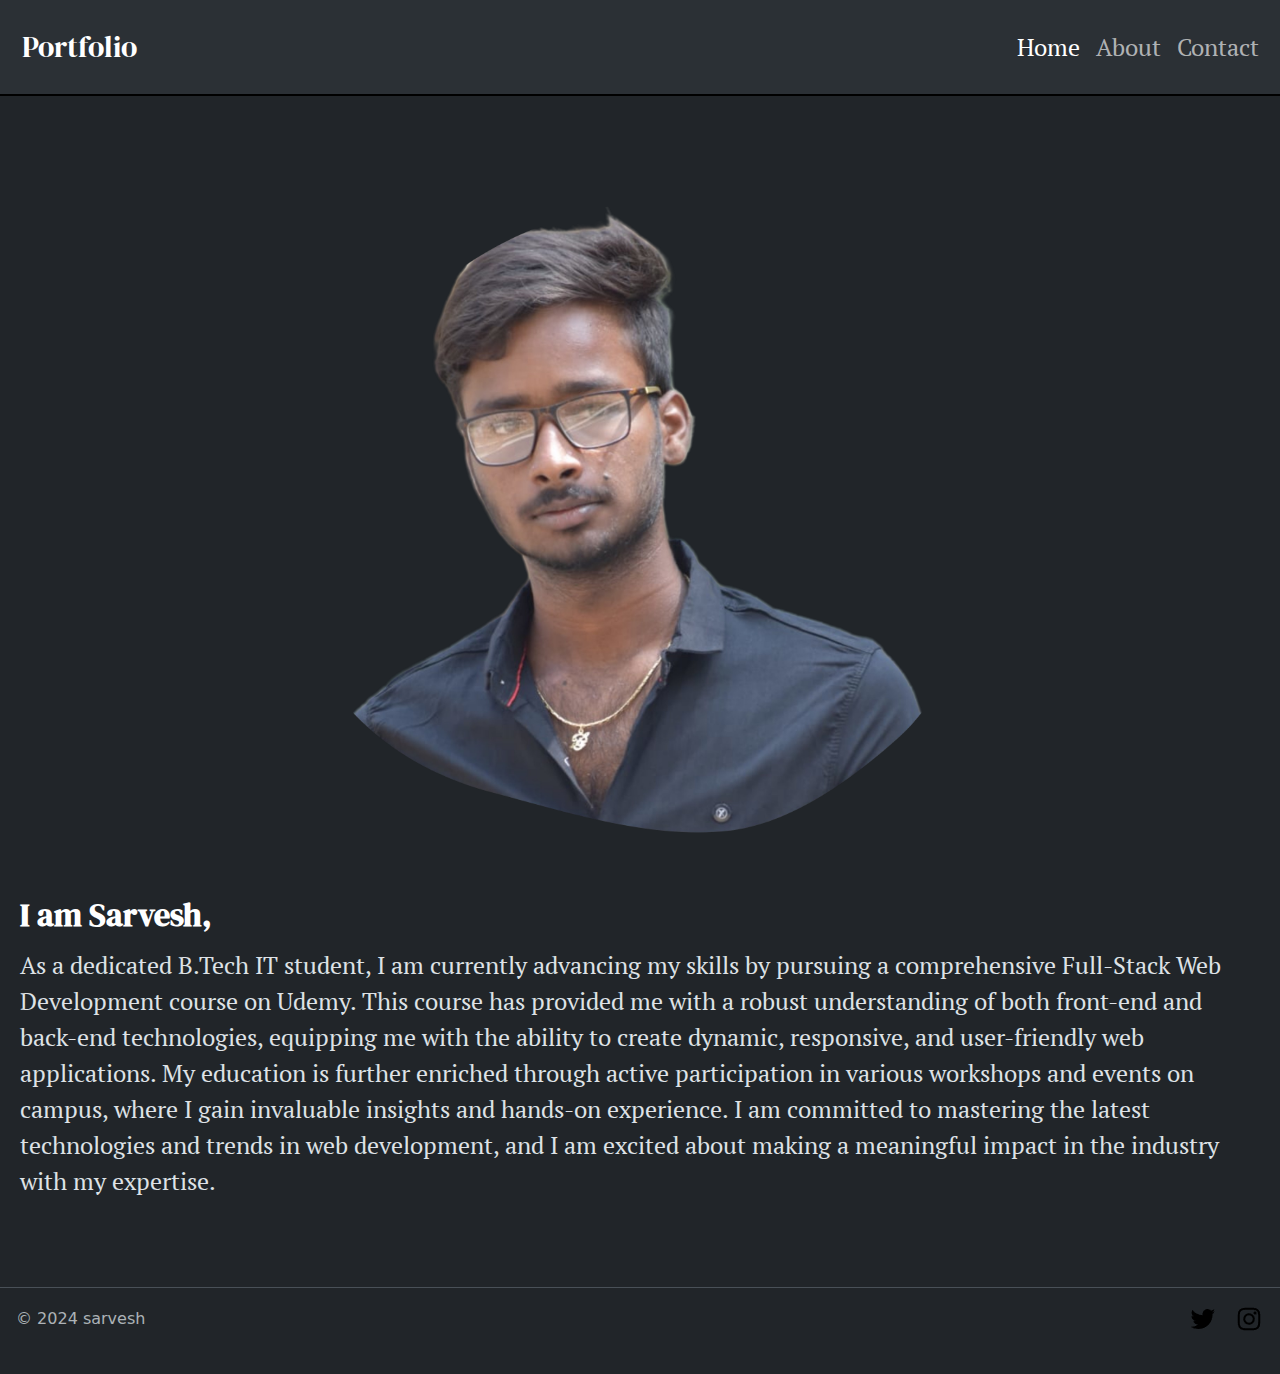
<file: index.html>
<!DOCTYPE html>
<html lang="en" data-bs-theme="dark">
<head>
    <meta charset="UTF-8">
    <meta name="viewport" content="width=device-width, initial-scale=1.0">
    <title>Portfolio</title>
    <link rel="stylesheet" href="style.css">
    <link href="https://cdn.jsdelivr.net/npm/bootstrap@5.3.3/dist/css/bootstrap.min.css" rel="stylesheet" integrity="sha384-QWTKZyjpPEjISv5WaRU9OFeRpok6YctnYmDr5pNlyT2bRjXh0JMhjY6hW+ALEwIH" crossorigin="anonymous">
    <link rel="preconnect" href="https://fonts.googleapis.com">
    <link rel="preconnect" href="https://fonts.gstatic.com" crossorigin>
    <link href="https://fonts.googleapis.com/css2?family=DM+Serif+Display:ital@0;1&family=PT+Serif:ital,wght@0,400;0,700;1,400;1,700&display=swap" rel="stylesheet">
</head>
<body>
    <section class="navbar1">
        <nav class="navbar navbar-expand-lg bg-body-tertiary col-sm-12 col-12">
          <div class="container-fluid">
            <h1 class="navbar-brand" style="font-size: 30px;">Portfolio</h1>
             <button class="navbar-toggler" type="button" data-bs-toggle="collapse" data-bs-target="#navbarNav" aria-controls="navbarNav" aria-expanded="false" aria-label="Toggle navigation">
               <span class="navbar-toggler-icon"></span>
             </button>
          </div>
             <div class="collapse navbar-collapse" id="navbarNav">
               <ul class="navbar-nav">
                 <li class="nav-item">
                    <a class="nav-link active" aria-current="page" href="index.html">Home</a>
                 </li>
                 <li class="nav-item">
                    <a class="nav-link" href="about.html">About</a>
                 </li>
                 <li class="nav-item">
                    <a class="nav-link" href="contact.html">Contact</a>
                 </li>
                </ul>
             </div>
        </nav>
    </section>
    <section class="main">
        <div class="row flex-lg-row-reverse align-items-center g-5 py-5 content1">
            <div class="col-12 col-sm-12 col-xxl-6">
              <img src="./assets/photos/Untitled_design-removebg.png" class="d-block mx-lg-auto img-fluid" alt="Bootstrap Themes" width="700" height="500" loading="lazy">
            </div>
            <div class="col-xxl-6">
                <h1 class="display-5 fw-bold text-body-emphasis lh-1 mb-3 line" style="font-size: 2rem;">I am Sarvesh,</h1>
                <div class="lead" style="font-size: 1.5rem;"><p>As a dedicated B.Tech IT student, I am currently advancing my skills by pursuing a comprehensive Full-Stack Web Development course on Udemy. This course has provided me with a robust understanding of both front-end and back-end technologies, equipping me with the ability to create dynamic, responsive, and user-friendly web applications. My education is further enriched through active participation in various workshops and events on campus, where I gain invaluable insights and hands-on experience. I am committed to mastering the latest technologies and trends in web development, and I am excited about making a meaningful impact in the industry with my expertise.</p></div>
            </div>
        </div>
    </section>

    <section class="footer1">
       <div class="container2 ">
  <footer class="d-flex flex-wrap justify-content-between align-items-center py-3 my-4 border-top">
    <div class="col-md-4 d-flex align-items-center">
      <span class="mb-3 mb-md-0 text-body-secondary" style="font-size: 1rem; margin-left: 1rem;">© 2024 sarvesh</span>
    </div>

    <ul class="nav col-md-4 justify-content-end list-unstyled d-flex" style="margin-right: 1rem;">
      <li class="ms-3"> <a href="https://x.com/sarveshmani2004?t=Q-3-EtIrD3VE7RHASzXmVA&s=09 "> <img src="./assets/svg/twitter-logo-24.png" alt="twitter"></a>   </li>
      <li class="ms-3"> <a href="https://www.instagram.com/sarvesh_8939?igsh=MWl3OWlmNXRpOHIyaA== "> <img src="./assets/svg/instagram-logo-24.png" alt="linkedin"></a>   </li>
      
    </ul>
  </footer>
</div>
    </section>

    <script src="https://cdn.jsdelivr.net/npm/bootstrap@5.3.3/dist/js/bootstrap.bundle.min.js" integrity="sha384-YvpcrYf0tY3lHB60NNkmXc5s9fDVZLESaAA55NDzOxhy9GkcIdslK1eN7N6jIeHz" crossorigin="anonymous"></script>
</body>
</html>
</file>
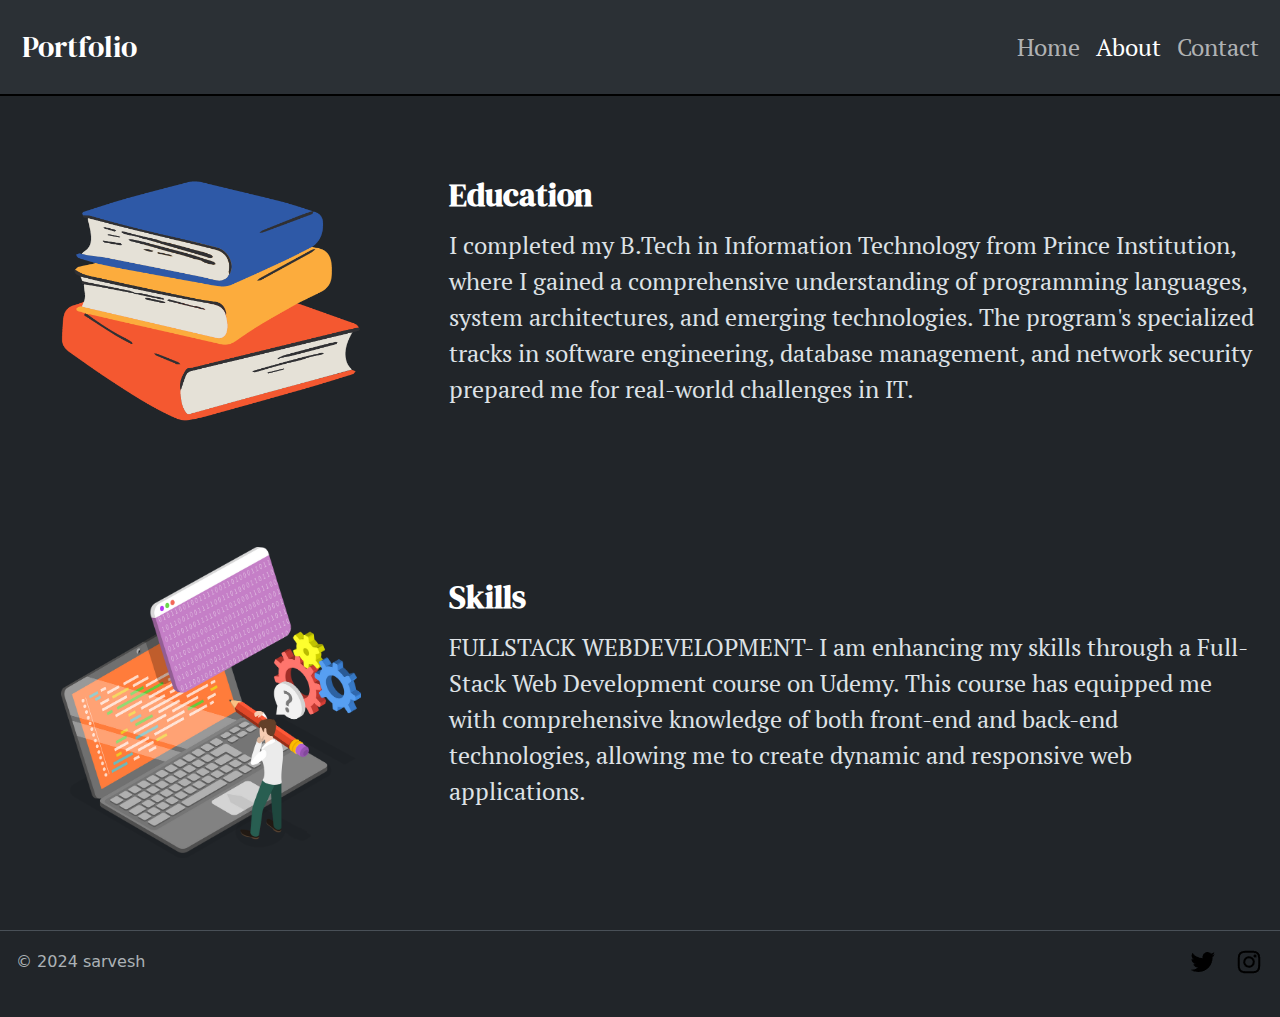
<file: about.html>
<!DOCTYPE html>
<html lang="en" data-bs-theme="dark">
<head>
    <meta charset="UTF-8">
    <meta name="viewport" content="width=device-width, initial-scale=1.0">
    <title>About page</title>
    <link href="https://cdn.jsdelivr.net/npm/bootstrap@5.3.3/dist/css/bootstrap.min.css" rel="stylesheet" integrity="sha384-QWTKZyjpPEjISv5WaRU9OFeRpok6YctnYmDr5pNlyT2bRjXh0JMhjY6hW+ALEwIH" crossorigin="anonymous">
    <link rel="preconnect" href="https://fonts.googleapis.com">
    <link rel="preconnect" href="https://fonts.gstatic.com" crossorigin>
    <link rel="stylesheet" href="about.css">
    <link href="https://fonts.googleapis.com/css2?family=DM+Serif+Display:ital@0;1&family=PT+Serif:ital,wght@0,400;0,700;1,400;1,700&display=swap" rel="stylesheet">
</head>
<body>
    <section class="navbar1">
        <nav class="navbar navbar-expand-lg bg-body-tertiary col-sm-12 col-12">
          <div class="container-fluid">
            <h1 class="navbar-brand" style="font-size: 30px;">Portfolio</h1>
             <button class="navbar-toggler" type="button" data-bs-toggle="collapse" data-bs-target="#navbarNav" aria-controls="navbarNav" aria-expanded="false" aria-label="Toggle navigation">
               <span class="navbar-toggler-icon"></span>
             </button>
          </div>
             <div class="collapse navbar-collapse" id="navbarNav">
               <ul class="navbar-nav">
                 <li class="nav-item">
                    <a class="nav-link"  href="index.html">Home</a>
                 </li>
                 <li class="nav-item">
                    <a class="nav-link active" aria-current="page" href="about.html">About</a>
                 </li>
                 <li class="nav-item">
                    <a class="nav-link" href="contact.html">Contact</a>
                 </li>
                </ul>
             </div>
        </nav>
    </section>
    <section class="main">
        <div class="row flex-lg-row align-items-center g-5 py-5 content1">
            <div class="col-12 col-sm-12 col-lg-4 imgcont">
              <img src="./assets/png/Book-Logo.png" class="d-block mx-lg-auto img-fluid imglogo" alt="Bootstrap Themes" width="300" height="300" loading="lazy">
            </div>
            <div class="col-12 col-sm-12 col-lg-8">
                <h1 class="display-5 fw-bold text-body-emphasis lh-1 mb-3 line" style="font-size: 2rem;">Education</h1>
                <div class="lead" style="font-size: 1.5rem;"><p>I completed my B.Tech in Information Technology from Prince ​Institution, where I gained a comprehensive understanding of ​programming languages, system architectures, and emerging ​technologies. The program's specialized tracks in software ​engineering, database management, and network security ​prepared me for real-world challenges in IT.</p></div>
            </div>
        </div>
        <div class="row flex-lg-row align-items-center g-5 py-5 content1">
            <div class="col-12 col-sm-12 col-lg-4 imgcont">
              <img src="./assets/png/lap.png" class="d-block mx-lg-auto img-fluid imglogo" alt="Bootstrap Themes" width="300" height="300" loading="lazy">
            </div>
            <div class="col-12 col-sm-12 col-lg-8">
                <h1 class="display-5 fw-bold text-body-emphasis lh-1 mb-3 line" style="font-size: 2rem;">Skills</h1>
                <div class="lead" style="font-size: 1.5rem;"><p>FULLSTACK WEBDEVELOPMENT- I am enhancing my skills through a Full-Stack Web Development ​course on Udemy. This course has equipped me with ​comprehensive knowledge of both front-end and back-end ​technologies, allowing me to create dynamic and responsive web ​applications.</p></div>
            </div>
        </div>
    </section>
    <section class="footer1">
       <div class="container2 ">
  <footer class="d-flex flex-wrap justify-content-between align-items-center py-3 my-4 border-top">
    <div class="col-md-4 d-flex align-items-center">
      <span class="mb-3 mb-md-0 text-body-secondary" style="font-size: 1rem; margin-left: 1rem;">© 2024 sarvesh</span>
    </div>

    <ul class="nav col-md-4 justify-content-end list-unstyled d-flex" style="margin-right: 1rem;">
      <li class="ms-3"> <a href="https://x.com/sarveshmani2004?t=Q-3-EtIrD3VE7RHASzXmVA&s=09 "> <img src="./assets/svg/twitter-logo-24.png" alt="twitter"></a>   </li>
      <li class="ms-3"> <a href="https://www.instagram.com/sarvesh_8939?igsh=MWl3OWlmNXRpOHIyaA== "> <img src="./assets/svg/instagram-logo-24.png" alt="linkedin"></a>   </li>
      
    </ul>
  </footer>
</div>
    </section>

    <script src="https://cdn.jsdelivr.net/npm/bootstrap@5.3.3/dist/js/bootstrap.bundle.min.js" integrity="sha384-YvpcrYf0tY3lHB60NNkmXc5s9fDVZLESaAA55NDzOxhy9GkcIdslK1eN7N6jIeHz" crossorigin="anonymous"></script>
</body>
</html>
</file>
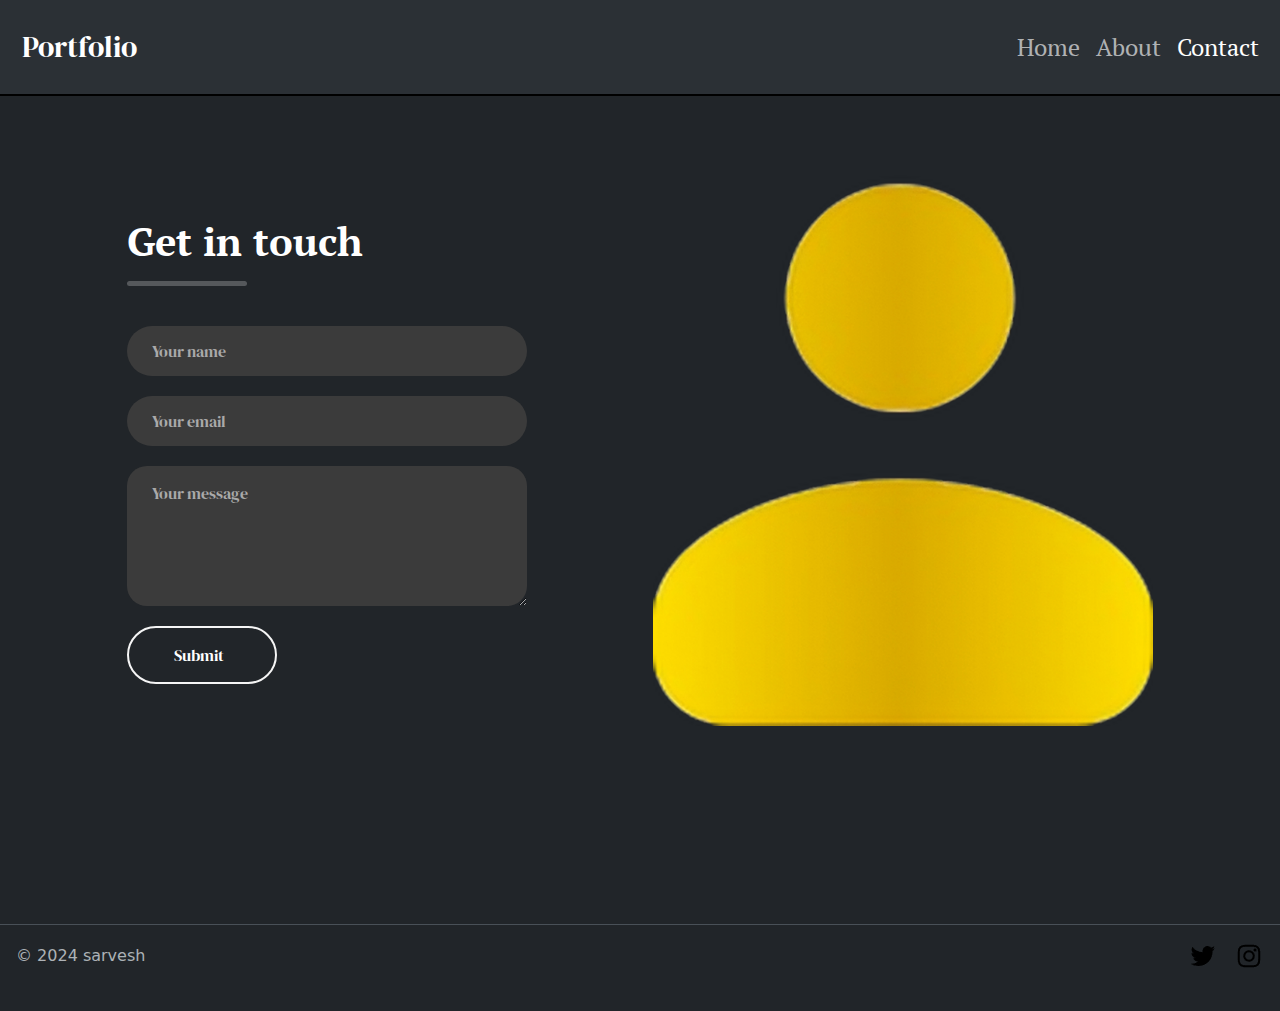
<file: contact.html>
<!DOCTYPE html>
<html lang="en" data-bs-theme="dark">
<head>
    <meta charset="UTF-8">
    <meta name="viewport" content="width=device-width, initial-scale=1.0">
    <title>Contact</title>
    <link rel="stylesheet" href="contact.css">
    <link href="https://cdn.jsdelivr.net/npm/bootstrap@5.3.3/dist/css/bootstrap.min.css" rel="stylesheet" integrity="sha384-QWTKZyjpPEjISv5WaRU9OFeRpok6YctnYmDr5pNlyT2bRjXh0JMhjY6hW+ALEwIH" crossorigin="anonymous">
    <link rel="preconnect" href="https://fonts.googleapis.com">
    <link rel="preconnect" href="https://fonts.gstatic.com" crossorigin>
    <link href="https://fonts.googleapis.com/css2?family=DM+Serif+Display:ital@0;1&family=PT+Serif:ital,wght@0,400;0,700;1,400;1,700&display=swap" rel="stylesheet">
</head>
<body>
    <section class="navbar1">
        <nav class="navbar navbar-expand-lg bg-body-tertiary col-sm-12 col-12">
          <div class="container-fluid">
            <h1 class="navbar-brand" style="font-size: 30px;">Portfolio</h1>
             <button class="navbar-toggler" type="button" data-bs-toggle="collapse" data-bs-target="#navbarNav" aria-controls="navbarNav" aria-expanded="false" aria-label="Toggle navigation">
               <span class="navbar-toggler-icon"></span>
             </button>
          </div>
             <div class="collapse navbar-collapse" id="navbarNav">
               <ul class="navbar-nav">
                 <li class="nav-item">
                    <a class="nav-link " href="index.html">Home</a>
                 </li>
                 <li class="nav-item">
                    <a class="nav-link" href="about.html">About</a>
                 </li>
                 <li class="nav-item">
                    <a class="nav-link active" aria-current="page" href="contact.html">Contact</a>
                 </li>
                </ul>
             </div>
        </nav>
    </section>
    <section class="main">
            <div class="contect-container">
                <form action="https://api.web3forms.com/submit" method="POST" class="contact-left">
                    <div class="class-left-title">
                        <h2>Get in touch</h2>
                        <hr>
                    </div>
                    <input type="hidden" name="access_key" value="78a58aa9-f89a-48a6-af3b-7f166bc5ef95">
                    <input type="text" name="name" placeholder="Your name" class="contact-inputs" required>
                    <input type="email" name="email" placeholder="Your email" class="contact-inputs" required>
                    <textarea name="message" placeholder="Your message" class="contact-inputs" required></textarea>
                    <button type="submit">Submit</button>
                </form>
                <div class="contact-right">
                    <img src="./assets/png/contactlogo-transformed.png" alt="contactlogo">
                </div>
            </div>
    </section>
    <section class="footer1">
       <div class="container2 ">
   <footer class="d-flex flex-wrap justify-content-between align-items-center py-3 my-4 border-top">
    <div class="col-md-4 d-flex align-items-center">
      <span class="mb-3 mb-md-0 text-body-secondary" style="font-size: 1rem; margin-left: 1rem;">© 2024 sarvesh</span>
    </div>

    <ul class="nav col-md-4 justify-content-end list-unstyled d-flex" style="margin-right: 1rem;">
      <li class="ms-3"> <a href="https://x.com/sarveshmani2004?t=Q-3-EtIrD3VE7RHASzXmVA&s=09 "> <img src="./assets/svg/twitter-logo-24.png" alt="twitter"></a>   </li>
      <li class="ms-3"> <a href="https://www.instagram.com/sarvesh_8939?igsh=MWl3OWlmNXRpOHIyaA== "> <img src="./assets/svg/instagram-logo-24.png" alt="linkedin"></a>   </li>
      
    </ul>
  </footer>
</div>
    </section>
    
    <script src="https://cdn.jsdelivr.net/npm/bootstrap@5.3.3/dist/js/bootstrap.bundle.min.js" integrity="sha384-YvpcrYf0tY3lHB60NNkmXc5s9fDVZLESaAA55NDzOxhy9GkcIdslK1eN7N6jIeHz" crossorigin="anonymous"></script>
</body>
</html>
</file>
<file: style.css>
body{
    padding-top: 0.1px;
}
.navbar-brand {
    font-family: "DM Serif Display", serif;
    font-size: xx-large;
    margin: 1%;
}

.navbar-nav{
    font-family: "PT Serif", serif;
    font-size: x-large;
}

#navbarNav{
    margin: 1%;
}

.navbar1{
    border-bottom: 2px black solid;
    position: fixed;
    width: 100%;
    z-index: 9999;
}

.main{
    margin-top: 103px;
}

.lead{
    font-family: "PT Serif", serif;
    font-size: xx-large;
}

.line{
    font-family: "DM Serif Display", serif;
    font-size: 1.25rem;
}

.content1{
    padding: 20px;
}

.footer1{
    margin-bottom: 0px;
}
</file>
<file: about.css>
body{
    padding-top: 0.1px;
}
.navbar-brand {
    font-family: "DM Serif Display", serif;
    font-size: xx-large;
    margin: 1%;
}

.navbar-nav{
    font-family: "PT Serif", serif;
    font-size: x-large;
}

#navbarNav{
    margin: 1%;
}
.navbar1{
    border-bottom: 2px black solid;
    position: fixed;
    width: 100%;
    z-index: 9999;
}
.main{
    margin-top: 103px;
}
.imgcont{
    display: flex;
    justify-content: center;
}
.lead{
    font-family: "PT Serif", serif;
    font-size: xx-large;
}

.line{
    font-family: "DM Serif Display", serif;
    font-size: 1.25rem;
}

.content1{
    padding: 20px;
}

.footer1{
    margin-bottom: 0px;
}
</file>
<file: contact.css>
body{
    padding-top: 0.1px;
}
.navbar-brand {
    font-family: "DM Serif Display", serif;
    font-size: xx-large;
    margin: 1%;
}

.navbar-nav{
    font-family: "PT Serif", serif;
    font-size: x-large;
}

#navbarNav{
    margin: 1%;
}

.navbar1{
    border-bottom: 2px black solid;
    position: fixed;
    width: 100%;
    z-index: 9999;
}


.main{
    padding: 0;
    box-sizing: border-box;
}

.contect-container{
    font-family: "DM Serif Display", serif;
    height: 100vh;
    display: flex;
    align-items: center;
    justify-content: space-evenly;
}
.contact-left{
    display: flex;
    flex-direction: column;
    align-items: start;
    gap: 20px;
}
.class-left-title h2{
    font-family: "PT Serif", serif;
    font-weight: 600;
    color: white;
    font-size: 40px;
    margin-bottom: 5px;
}

.class-left-title hr{
    border: none;
    width: 120px;
    height: 5px;
    background-color: whitesmoke;
    border-radius: 10px;
    margin-bottom: 20px;
}

.contact-inputs{
    width: 400px;
    height: 50px;
    border: none;
    outline: none;
    padding-left: 25px;
    font-weight: 500;
    color: #666;
    border-radius: 50px;
}

.contact-left textarea{
    height: 140px;
    padding-top: 15px;
    border-radius: 20px;
}

.contact-inputs:focus{
    border: 2px solid yellowgreen;
}

.contact-inputs::placeholder{
    color: #a9a9a9;
}

.contact-left button{
    display: flex;
    align-items: center;
    padding: 15px 45px;
    width: 150px;
    font-size: 16px;
    color: #fff;
    gap: 10px;
    border: 2px whitesmoke solid;
    border-radius: 50px;
    background-color: transparent;
    cursor: pointer;
}

.contact-left button:hover{
    background-color: #a9a9a9;
    border: 5px whitesmoke solid;
}

.contact-right img{
    width: 500px;
}

@media (max-width:800px) {
    .contact-inputs{
        width: 80vw;
    }
    .contact-right{
        display: none;
    }
}

.lead{
    font-family: "PT Serif", serif;
    font-size: xx-large;
}

.line{
    font-family: "DM Serif Display", serif;
    font-size: 1.25rem;
}

.content1{
    padding: 20px;
}

.footer1{
    margin-bottom: 0px;
}
</file>
